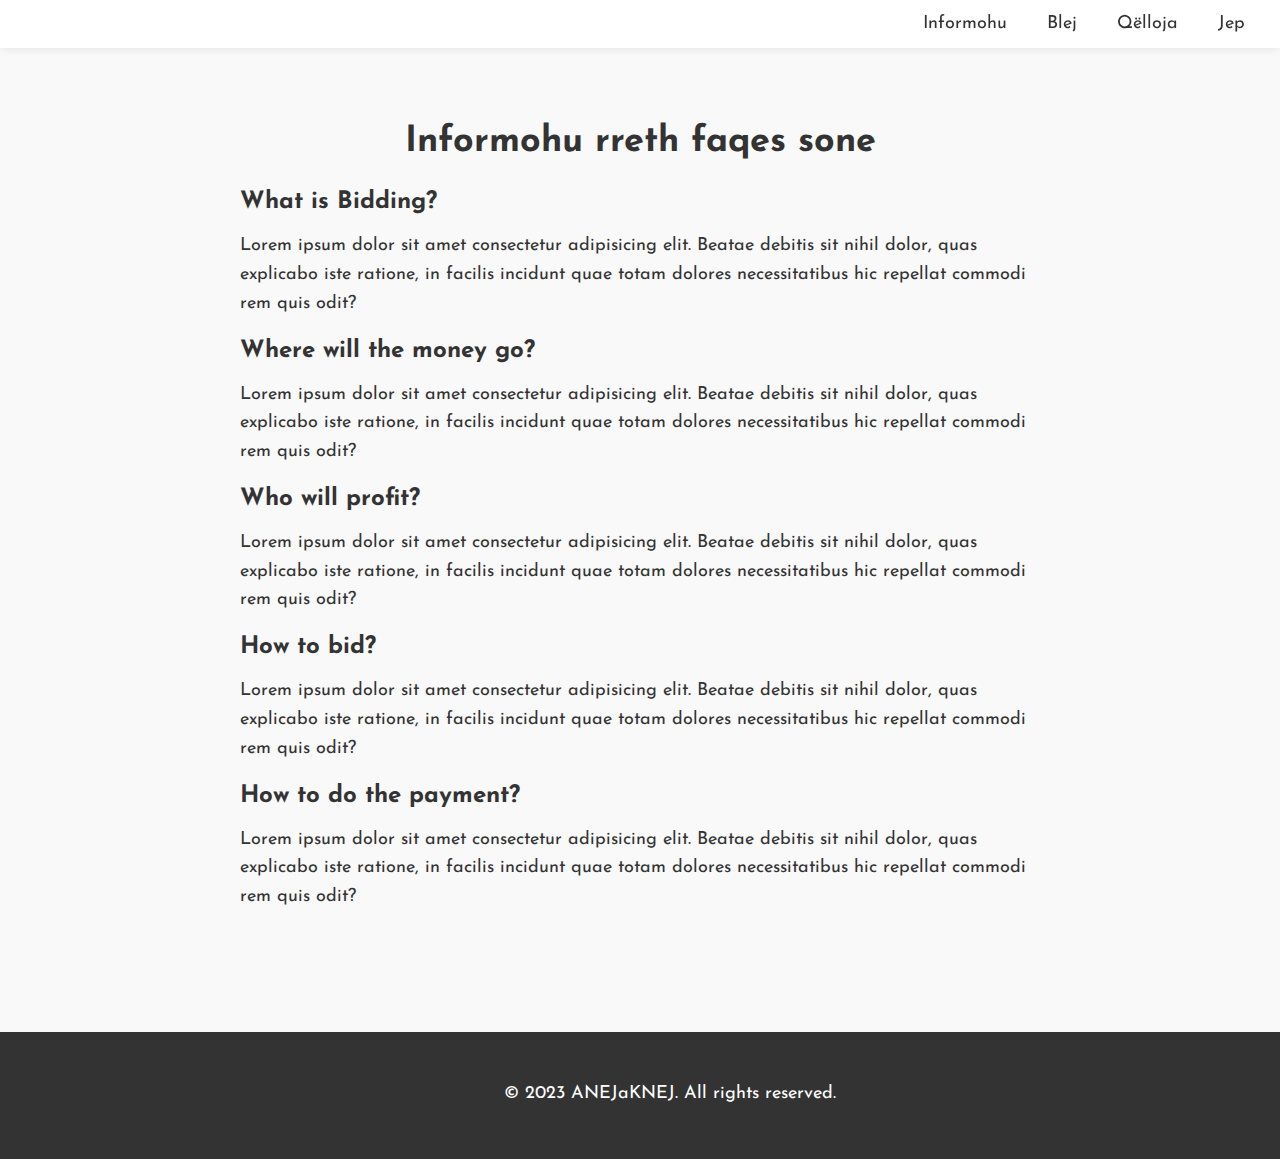
<file: Informohu/Informohu.html>
<!DOCTYPE html>
<html lang="en">

<head>
    <meta charset="UTF-8">
    <meta name="viewport" content="width=device-width, initial-scale=1.0">
    <link rel="stylesheet" href="Informohu.css">
    <link rel="stylesheet" href="https://fonts.googleapis.com/css2?family=Josefin+Sans&display=swap">
    <title>Informohu - Bidding Information</title>
</head>

<body>

    <header class="navbar">
        <a href="#informohu">Informohu</a>
        <a href="#blej">Blej</a>
        <a href="#qelloja">Qëlloja</a>
        <a href="#jep">Jep</a>
    </header>

    <section class="information-section">
        <div class="info-container">
            <h1>Informohu rreth faqes sone</h1>

            <div class="faq">
                <h2>What is Bidding?</h2>
                <p>Lorem ipsum dolor sit amet consectetur adipisicing elit. Beatae debitis sit nihil dolor, quas explicabo iste ratione,
                     in facilis incidunt quae totam dolores necessitatibus hic repellat commodi rem quis odit?</p>

                <h2>Where will the money go?</h2>
                <p>Lorem ipsum dolor sit amet consectetur adipisicing elit. Beatae debitis sit nihil dolor, quas explicabo iste ratione,
                    in facilis incidunt quae totam dolores necessitatibus hic repellat commodi rem quis odit?</p>

                <h2>Who will profit?</h2>
                <p>Lorem ipsum dolor sit amet consectetur adipisicing elit. Beatae debitis sit nihil dolor, quas explicabo iste ratione,
                    in facilis incidunt quae totam dolores necessitatibus hic repellat commodi rem quis odit?</p>

                <h2>How to bid?</h2>
                <p>Lorem ipsum dolor sit amet consectetur adipisicing elit. Beatae debitis sit nihil dolor, quas explicabo iste ratione,
                    in facilis incidunt quae totam dolores necessitatibus hic repellat commodi rem quis odit?</p>

                <h2>How to do the payment?</h2>
                <p>Lorem ipsum dolor sit amet consectetur adipisicing elit. Beatae debitis sit nihil dolor, quas explicabo iste ratione,
                    in facilis incidunt quae totam dolores necessitatibus hic repellat commodi rem quis odit?</p>
            </div>
        </div>
    </section>

    <footer>
        <p>© 2023 ANEJaKNEJ. All rights reserved.</p>
    </footer>

</body>

</html>
</file>
<file: Informohu/Informohu.css>
body {
    font-family: 'Josefin Sans', sans-serif;
    color: #333;
    margin: 0;
    padding: 0;
    overflow-x: hidden;
}

.navbar {
    display: flex;
    justify-content: flex-end; 
    position: fixed;
    top: 0;
    right: 0;
    left: 0;
    background-color: #fff;
    padding: 15px;
    box-shadow: 0 0 10px rgba(0, 0, 0, 0.1);
    z-index: 1000;
    transition: background-color 0.3s;
}

.navbar a {
    color: #333;
    text-decoration: none;
    margin: 0 20px;
    font-size: 18px;
    transition: color 0.3s;
}

.navbar a:hover {
        color: #007BFF;
    }

.information-section {
    padding: 100px 0;
    background-color: #f9f9f9;
    text-align: center;
}

.info-container {
    max-width: 800px;
    margin: 0 auto;
}

h1 {
    font-size: 36px;
    margin-bottom: 30px;
}

.faq {
    text-align: left;
}

h2 {
    font-size: 24px;
    margin-top: 20px;
    margin-bottom: 10px;
}

p {
    font-size: 18px;
    line-height: 1.6;
    margin-bottom: 20px;
}

footer {
    background-color: #333;
    color: #fff;
    text-align: center;
    padding: 30px;
    width: 100%;
    position: relative;
    clear: both;
}
</file>
